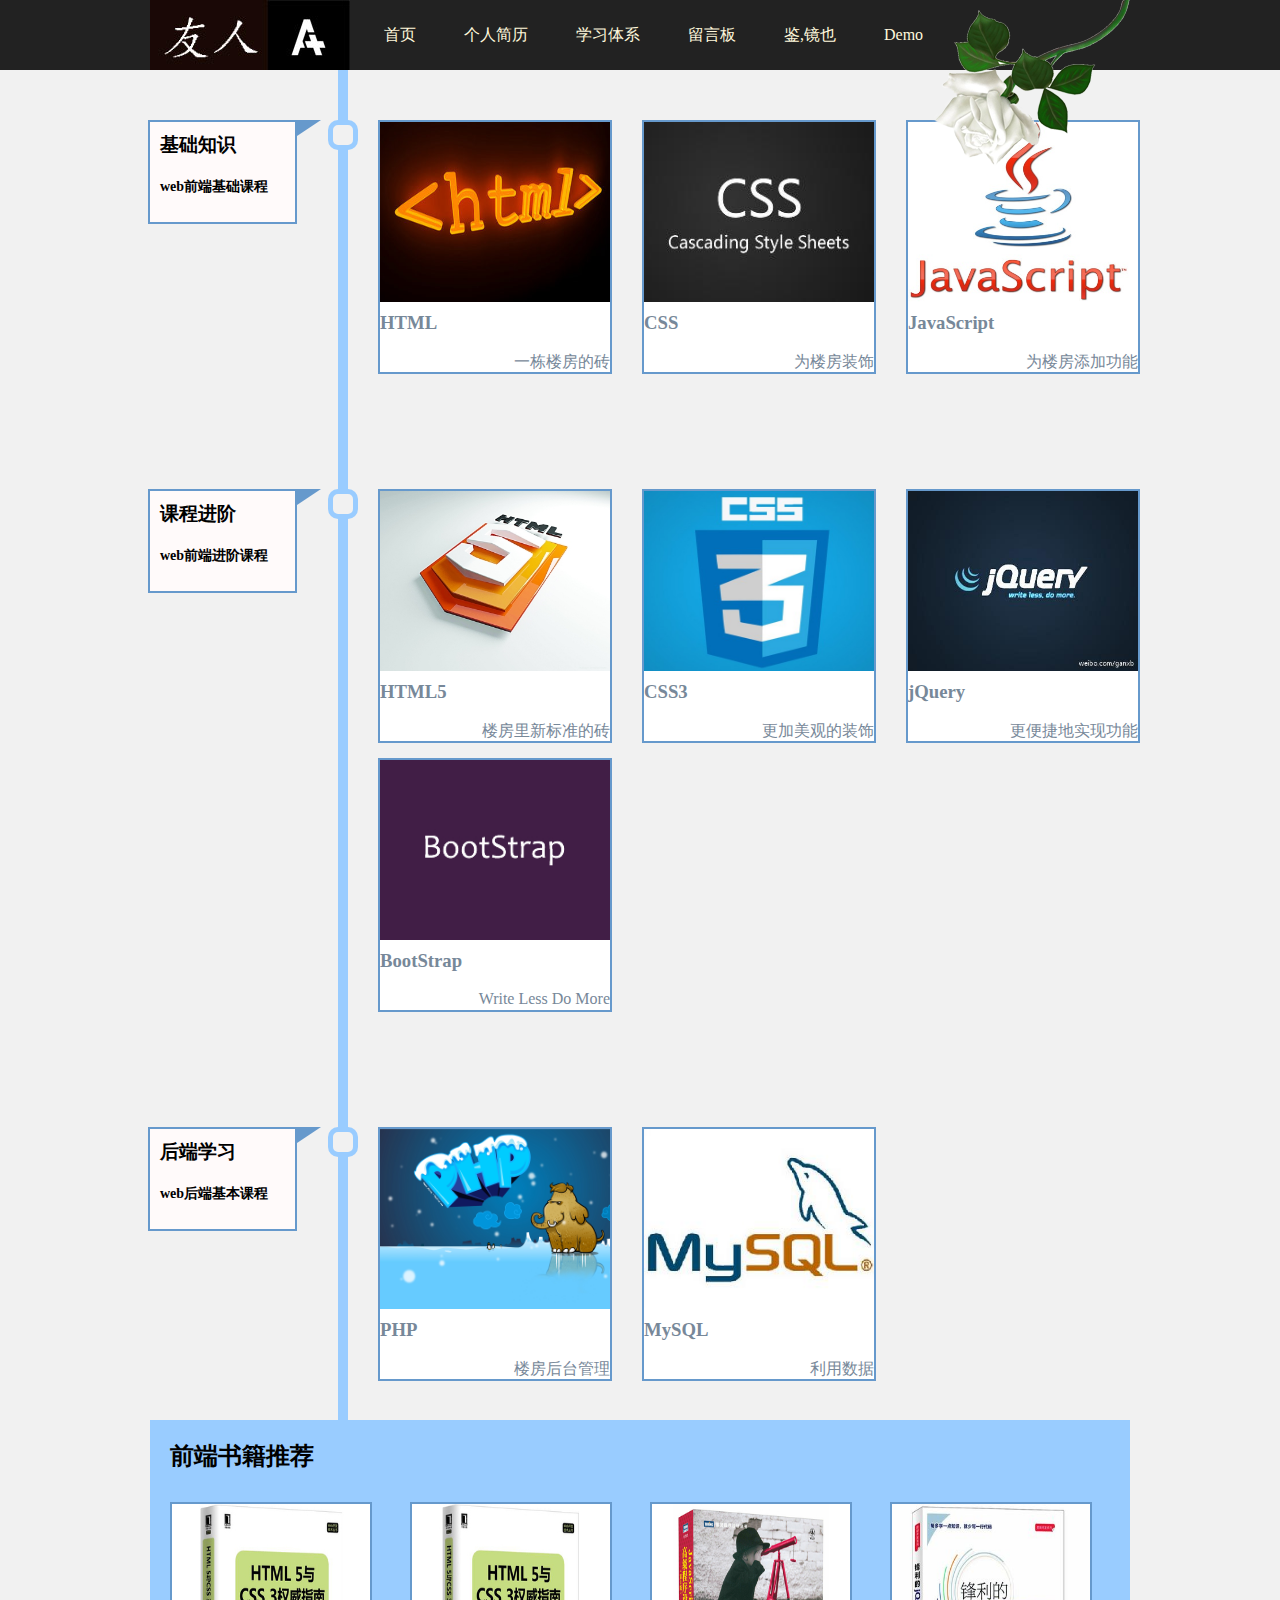
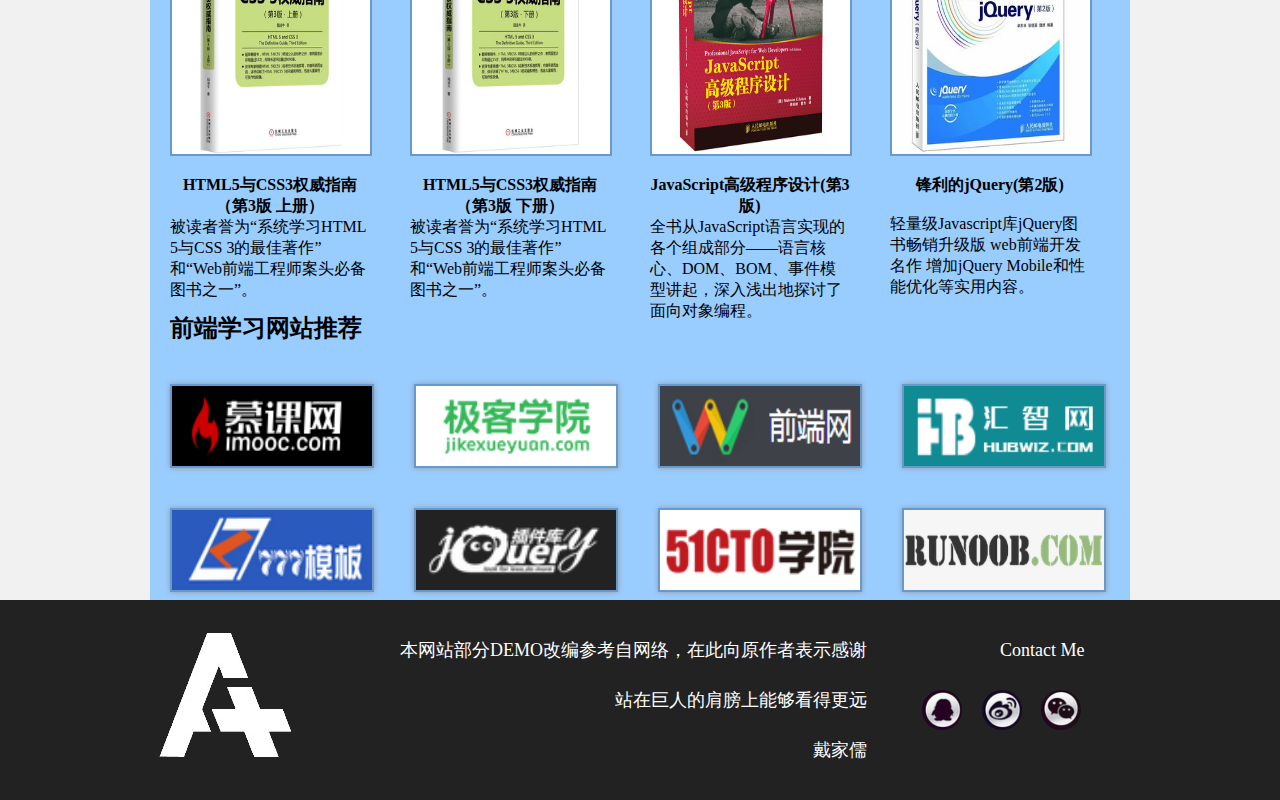
<file: sys/index.html>
﻿<!DOCTYPE html>
<html lang="en">
<head>
    <meta charset="UTF-8">
    <title>友人A--学习体系</title>
    <link rel="stylesheet" href="../index.css">
    <link rel="stylesheet" href="../css/footer.css">
    <link rel="stylesheet" href="../css/flower.css">
    <link rel="stylesheet" href="../css/turn-top.css">
    <link rel="stylesheet" href="index.css" type="text/css">

    <!--<link rel="stylesheet" href="sys/sys.css">-->
</head>
<body>
<!--导航-->
<div class="u_bar">
    <div class="u_bar_body">
        <div class="u_bar_body_logo">
            <a href="#"><img src="images/yourenA.jpg" alt="友人A"></a>
        </div>
        <div class="u_bar_body_nav" >
            <ul>
                <li class="active"><a href="../index.html">首页</a></li>
                <li ><a href="../person/person.html">个人简历</a></li>
                <li ><a href="../sys/index.html">学习体系</a></li>
                <li ><a href="../message/message.php">留言板</a></li>
                <li ><a href="../blog/blog.php">鉴,镜也</a></li>
                <li ><a href="../demo/demo.html">Demo</a></li>

            </ul>
        </div>
        <div class="flower"></div>
    </div>
</div>

    <div class="coursecontent">
        <div class="lessonlist">
            <div class="learn-lessonlist cf">
                <span class="stageicon"></span>
                <div class="stagebox">
                    <div  class="textcontent">
                        <h3>基础知识</h3>
                        <p>web前端基础课程</p>
                    </div>
                    <span class="jiantou"></span>
                </div>
                <div class="lessonbox">
                    <div class="mask-box"></div>
                    <a href="#">
                        <div class="lessonbox-img"><img src="sys/HTML.jpg" alt=""></div>
                        <h3>HTML</h3>
                        <div class="lessonbox-footer">
                            <span class="minandtime">一栋楼房的砖</span>
                        </div>
                    </a>
                </div>
                <div class="lessonbox">
                    <div class="mask-box"></div>
                    <a href="#">
                        <div class="lessonbox-img"><img src="sys/CSS.jpg" alt=""></div>
                        <h3>CSS</h3>
                        <div class="lessonbox-footer">
                            <span class="minandtime">为楼房装饰</span>
                        </div>
                    </a>
                </div>
                <div class="lessonbox">
                    <div class="mask-box"></div>
                    <a href="#">
                        <div class="lessonbox-img"><img src="sys/JS.gif" alt=""></div>
                        <h3>JavaScript</h3>
                        <div class="lessonbox-footer">
                            <span class="minandtime">为楼房添加功能</span>
                        </div>
                    </a>
                </div>

            </div>
        </div>
        <div class="lessonlist">
            <div class="learn-lessonlist cf">
                <span class="stageicon"></span>
                <div class="stagebox">
                    <div  class="textcontent">
                        <h3>课程进阶</h3>
                        <p>web前端进阶课程</p>
                    </div>
                    <span class="jiantou"></span>
                </div>
                <div class="lessonbox">
                    <div class="mask-box"></div>
                    <a href="#">
                        <div class="lessonbox-img"><img src="sys/HTML5.jpg" alt=""></div>
                        <h3>HTML5</h3>
                        <div class="lessonbox-footer">
                            <span class="minandtime">楼房里新标准的砖</span>
                        </div>
                    </a>
                </div>
                <div class="lessonbox">
                    <div class="mask-box"></div>
                    <a href="#">
                        <div class="lessonbox-img"><img src="sys/CSS3.jpg" alt=""></div>
                        <h3>CSS3</h3>
                        <div class="lessonbox-footer">
                            <span class="minandtime">更加美观的装饰</span>
                        </div>
                    </a>
                </div>
                <div class="lessonbox">
                    <div class="mask-box"></div>
                    <a href="#">
                        <div class="lessonbox-img"><img src="sys/JQuery.jpg" alt=""></div>
                        <h3>jQuery</h3>
                        <div class="lessonbox-footer">
                            <span class="minandtime">更便捷地实现功能</span>
                        </div>
                    </a>
                </div>
                <div class="lessonbox">
                    <div class="mask-box"></div>
                    <a href="#">
                        <div class="lessonbox-img"><img src="sys/BootStrap.jpg" alt=""></div>
                        <h3>BootStrap</h3>
                        <div class="lessonbox-footer">
                            <span class="minandtime">Write Less Do More</span>
                        </div>
                    </a>
                </div>

            </div>
        </div>
        <div class="lessonlist">
            <div class="learn-lessonlist cf">
                <span class="stageicon"></span>
                <div class="stagebox">
                    <div  class="textcontent">
                        <h3>后端学习</h3>
                        <p>web后端基本课程</p>
                    </div>
                    <span class="jiantou"></span>
                </div>
                <div class="lessonbox">
                    <div class="mask-box"></div>
                    <a href="#">
                        <div class="lessonbox-img"><img src="sys/PHP.jpg" alt=""></div>
                        <h3>PHP</h3>
                        <div class="lessonbox-footer">
                            <span class="minandtime">楼房后台管理</span>
                        </div>
                    </a>
                </div>
                <div class="lessonbox">
                    <div class="mask-box"></div>
                    <a href="#">
                        <div class="lessonbox-img"><img src="sys/MySQL.jpg" alt=""></div>
                        <h3>MySQL</h3>
                        <div class="lessonbox-footer">
                            <span class="minandtime">利用数据</span>
                        </div>
                    </a>
                </div>


            </div>
        </div>


        </div>

    <div class="book">
        <h2>前端书籍推荐</h2>
        <ul class="book-content">
            <li class="book-list">
                <img class="book-img" src="images/html1.jpg" alt="">
                <div class="book-mask">
                    <h4>HTML5与CSS3权威指南（第3版 上册）</h4>
                    <p>被读者誉为“系统学习HTML 5与CSS 3的最佳著作”和“Web前端工程师案头必备图书之一”。</p>
                </div>
            </li>
            <li class="book-list">
                <img class="book-img"  src="images/html2.jpg" alt="">
                <div class="book-mask">
                    <h4>HTML5与CSS3权威指南（第3版 下册）</h4>
                    <p>被读者誉为“系统学习HTML 5与CSS 3的最佳著作”和“Web前端工程师案头必备图书之一”。</p>
                </div>
            </li>
            <li class="book-list">
                <img class="book-img"  src="images/js.jpg" alt="">
                <div class="book-mask">
                    <h4>JavaScript高级程序设计(第3版)</h4>

                    <p>全书从JavaScript语言实现的各个组成部分——语言核心、DOM、BOM、事件模型讲起，深入浅出地探讨了面向对象编程。</p>
                </div>
            </li>
            <li class="book-list">
                <img class="book-img"  src="images/jq.jpg" alt="">
                <div class="book-mask">
                    <h4>锋利的jQuery(第2版)</h4>
                    <br>
                    <p>轻量级Javascript库jQuery图书畅销升级版 web前端开发名作 增加jQuery Mobile和性能优化等实用内容。 </p>
                </div>
            </li>
        </ul>
    </div>

    <div class="website">
        <h2>前端学习网站推荐</h2>
        <div class="website-content">
            <ul class="website-content">
                <li class="website-list">
                    <a href="">
                        <img src="images/muke.png" alt="">
                    </a>
                </li>
                <li class="website-list">
                    <a href="">
                        <img src="images/jike.png" alt="">
                    </a>
                </li>
                <li class="website-list">
                    <a href="">
                        <img src="images/qianduan.png" alt="">
                    </a>
                </li>
                <li class="website-list">
                    <a href="">
                        <img src="images/huizhi.png" alt="">
                    </a>
                </li>
                <li class="website-list">
                    <a href="">
                        <img src="images/777.png" alt="">
                    </a>
                </li>
                <li class="website-list">
                    <a href="">
                        <img src="images/jquery.png" alt="">
                    </a>
                </li>
                <li class="website-list">
                    <a href="">
                        <img src="images/51cto.png" alt="">
                    </a>
                </li>
                <li class="website-list">
                    <a href="">
                        <img src="images/runoob.png" alt="">
                    </a>
                </li>
            </ul>
        </div>
    </div>


    <!--脚部-->

    <div class="footer">
        <div class="content980">
            <span class="footer-left"><img src="../images/yourenA2.png" alt=""></span>
            <div class="footer-center">
                <p >本网站部分DEMO改编参考自网络，在此向原作者表示感谢</p>
                <p >站在巨人的肩膀上能够看得更远</p>
                <p>戴家儒</p>
            </div>
            <div class="footer-right">
                <p>Contact Me</p>
                    <span class="icon">
                    <a href=""><img src="../images/qq.png" alt=""></a>
                    <a href=""><img src="../images/wb.png" alt=""></a>
                    <a href=""><img src="../images/wx.png" alt=""></a>
                    </span>

            </div>
        </div>

    </div>
    <a href="javascript:;" class="btn" id="btn" title="回到顶部">
        <img src="images/turn-top.png" alt="">
        <span id="top-span">返回顶部</span>
    </a>



<script src="../js/turn-top.js"></script>
</body>
</html>
</file>
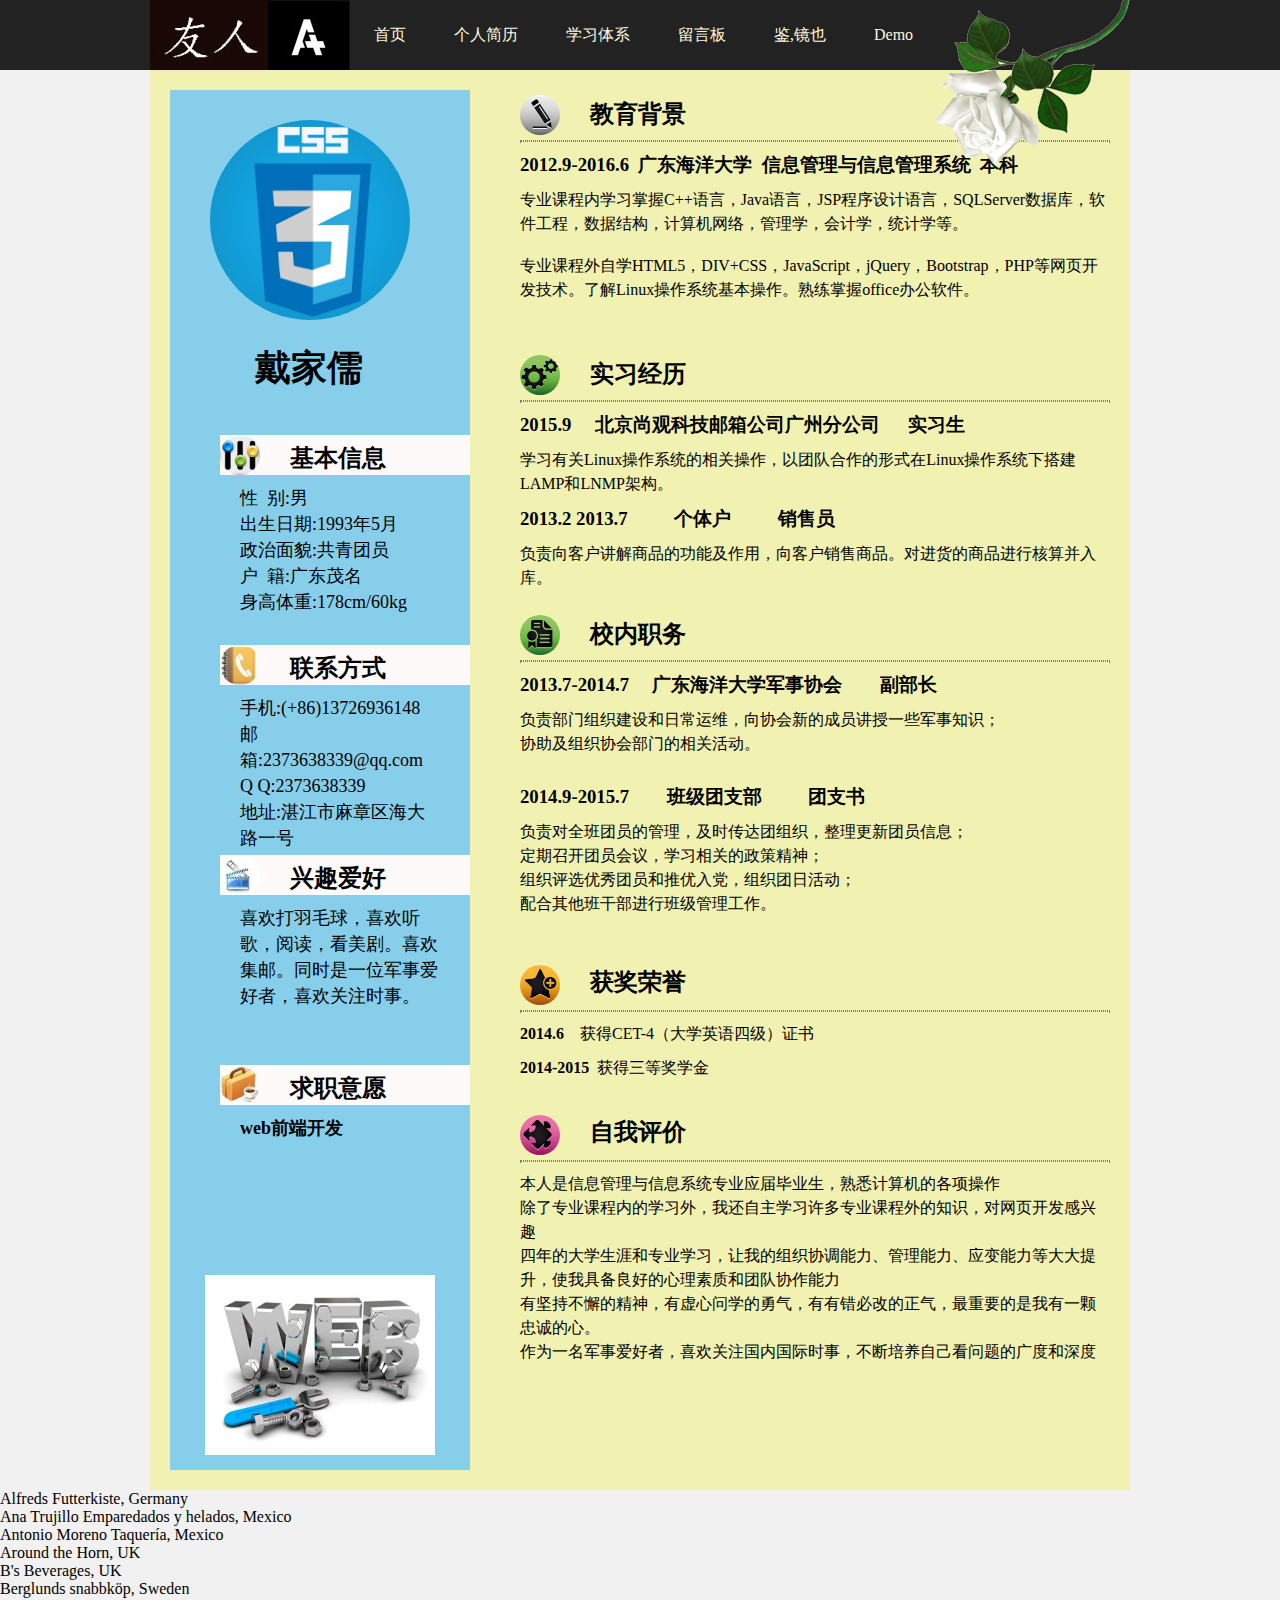
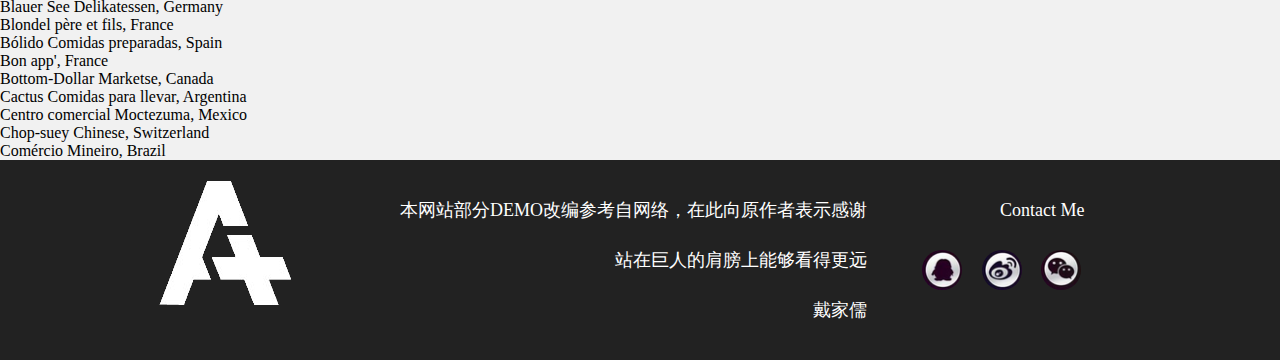
<file: person/person.html>
<!DOCTYPE html>
<html lang="en">
<head>
    <meta charset="UTF-8">
    <title>友人A--个人简历</title>
    <link rel="stylesheet" href="../index.css">
    <link rel="stylesheet" href="../css/footer.css">
    <link rel="stylesheet" href="../css/flower.css">
    <link rel="stylesheet" href="../css/turn-top.css">
    <link rel="stylesheet" href="person.css" type="text/css">
    <script src="../js/angular.min.js"></script>

</head>
<body>
<div class="u_bar">
    <div class="u_bar_body">
        <div class="u_bar_body_logo">
            <a href="#"><img src="../images/yourenA.jpg" alt="友人A"></a>
        </div>
        <div class="u_bar_body_nav" >
            <ul>
                <li class="active"><a href="../index.html">首页</a></li>
                <li ><a href="../person/person.html">个人简历</a></li>
                <li ><a href="../sys/index.html">学习体系</a></li>
                <li ><a href="../message/message.php">留言板</a></li>
                <li ><a href="../blog/blog.php">鉴,镜也</a></li>
                <li ><a href="../demo/demo.html">Demo</a></li>

            </ul>
        </div>
        <div class="flower"></div>
    </div>
</div>
    <div class="personbox">
        <div class="personbox-left">
            <div class="personimg">
                <img src="CSS3.jpg" alt="头像">
                <p>戴家儒</p>
            </div>
            <div class="personinfo">
                <div class="infoimg"><img src="1.png" alt=""><p>基本信息</p></div>
                <div class="infocontent">

                    <p>性&nbsp;&nbsp;别:男</p>
                    <p>出生日期:1993年5月</p>
                    <p>政治面貌:共青团员</p>
                    <p>户&nbsp;&nbsp;籍:广东茂名</p>
                    <p>身高体重:178cm/60kg</p>

                </div>
            </div>
            <div class="personinfo">
                <div class="infoimg"><img src="2.png" alt=""><p>联系方式</p></div>
                <div class="infocontent">

                    <p>手机:(+86)13726936148</p>
                    <p>邮箱:2373638339@qq.com</p>
                    <p>Q&nbsp;Q:2373638339</p>
                    <p>地址:湛江市麻章区海大路一号</p>
                </div>
            </div>
            <div class="personhobby">
                <div class="infoimg"><img src="3.png" alt=""><p>兴趣爱好</p></div>
                    <div class="infocontent">
                    <p>喜欢打羽毛球，喜欢听歌，阅读，看美剧。喜欢集邮。同时是一位军事爱好者，喜欢关注时事。</p>
                    </div>
            </div>
            <div class="personinfo">
                <div class="infoimg"><img src="4.png" alt=""><p>求职意愿</p></div>
                <div class="infocontent ">
                    <p><b>web前端开发</b></p>
                </div>
            </div>
            <div class="bottom">
                <img src="bottom.jpg" alt="">
            </div>
        </div>
        <div class="personbox-right">
            <div class="personstudy">
                <div class="right"><img src="5.png" alt=""><p>教育背景</p></div>
                <hr >
                <h3> 2012.9-2016.6&nbsp 广东海洋大学&nbsp 信息管理与信息管理系统&nbsp 本科</h3>
                <p>专业课程内学习掌握C++语言，Java语言，JSP程序设计语言，SQLServer数据库，软件工程，数据结构，计算机网络，管理学，会计学，统计学等。</p>
                <br>
                <p>专业课程外自学HTML5，DIV+CSS，JavaScript，jQuery，Bootstrap，PHP等网页开发技术。了解Linux操作系统基本操作。熟练掌握office办公软件。</p>
            </div>
            <div class="personstudy">
                <div class="right"><img src="6.png" alt=""><p>实习经历</p></div>
                <hr>
                <h3> 2015.9&nbsp;&nbsp;&nbsp;  &nbsp;北京尚观科技邮箱公司广州分公司&nbsp;&nbsp; &nbsp; &nbsp;实习生</h3>
                <p>学习有关Linux操作系统的相关操作，以团队合作的形式在Linux操作系统下搭建LAMP和LNMP架构。</p>
                <h3> 2013.2  2013.7&nbsp;&nbsp;&nbsp;  &nbsp;&nbsp;&nbsp;&nbsp;  &nbsp;个体户&nbsp;&nbsp;&nbsp;  &nbsp;&nbsp;&nbsp;&nbsp;  &nbsp;销售员</h3>
                <p>负责向客户讲解商品的功能及作用，向客户销售商品。对进货的商品进行核算并入库。</p>
            </div>
            <div class="personstudy2">
                <div class="right"><img src="7.png" alt=""><p>校内职务</p></div>
                <hr>
                <h3>2013.7-2014.7&nbsp;&nbsp;&nbsp;  &nbsp;广东海洋大学军事协会&nbsp;&nbsp; &nbsp;&nbsp; &nbsp; 副部长</h3>
                <p>负责部门组织建设和日常运维，向协会新的成员讲授一些军事知识；<br>
                    协助及组织协会部门的相关活动。</p>
                <br>
                <h3>2014.9-2015.7&nbsp;&nbsp;&nbsp;  &nbsp;&nbsp; &nbsp;班级团支部&nbsp;&nbsp;&nbsp;  &nbsp;&nbsp;&nbsp;&nbsp;  &nbsp;团支书</h3>
                <p>负责对全班团员的管理，及时传达团组织，整理更新团员信息；<br>
                    定期召开团员会议，学习相关的政策精神；<br>
                    组织评选优秀团员和推优入党，组织团日活动；<br>
                    配合其他班干部进行班级管理工作。
                </p>

            </div>
            <div class="personhonor">
                <div class="right"><img src="8.png" alt=""><p>获奖荣誉</p></div>
                <hr>
                <p><strong>2014.6</strong>&nbsp;&nbsp;&nbsp;&nbsp;获得CET-4（大学英语四级）证书 </p>
                <p><strong>2014-2015</strong>&nbsp;&nbsp;获得三等奖学金</p>

            </div>
            <div class="personstudy3">
                <div class="right"><img src="9.png" alt=""><p>自我评价</p></div>
                <hr>
                <p>本人是信息管理与信息系统专业应届毕业生，熟悉计算机的各项操作 <br>
                    除了专业课程内的学习外，我还自主学习许多专业课程外的知识，对网页开发感兴趣 <br>
                    四年的大学生涯和专业学习，让我的组织协调能力、管理能力、应变能力等大大提升，使我具备良好的心理素质和团队协作能力 <br>
                    有坚持不懈的精神，有虚心问学的勇气，有有错必改的正气，最重要的是我有一颗忠诚的心。<br>
                    作为一名军事爱好者，喜欢关注国内国际时事，不断培养自己看问题的广度和深度
                </p>

            </div>
        </div>
        
    </div>
<!--angular数据绑定成绩-->
    <div ng-app="myApp" ng-controller="customersCtrl">

        <ul>
            <li ng-repeat="x in names">
                {{ x.Name + ', ' + x.Country }}
            </li>
        </ul>

    </div>



<!--脚部-->

<div class="footer">
    <div class="content980">
        <span class="footer-left"><img src="../images/yourenA2.png" alt=""></span>
        <div class="footer-center">
            <p >本网站部分DEMO改编参考自网络，在此向原作者表示感谢</p>
            <p >站在巨人的肩膀上能够看得更远</p>
            <p>戴家儒</p>
        </div>
        <div class="footer-right">
            <p>Contact Me</p>
        <span class="icon">
            <a href=""><img src="../images/qq.png" alt=""></a>
            <a href=""><img src="../images/wb.png" alt=""></a>
            <a href=""><img src="../images/wx.png" alt=""></a>
        </span>

        </div>
    </div>

</div>
    <script>
        var app = angular.module('myApp', []);
        app.controller('customersCtrl', function($scope, $http) {
            $http.get("https://yourena.github.io/person/person.php")
                    .success(function(response) {$scope.names = response.records;});
        });
    </script>

    <a href="javascript:;" class="btn" id="btn" title="回到顶部">
        <img src="turn-top.png" alt="">
        <span id="top-span">返回顶部</span>
    </a>


<script src="../js/turn-top.js"></script>
</body>
</html>
</file>
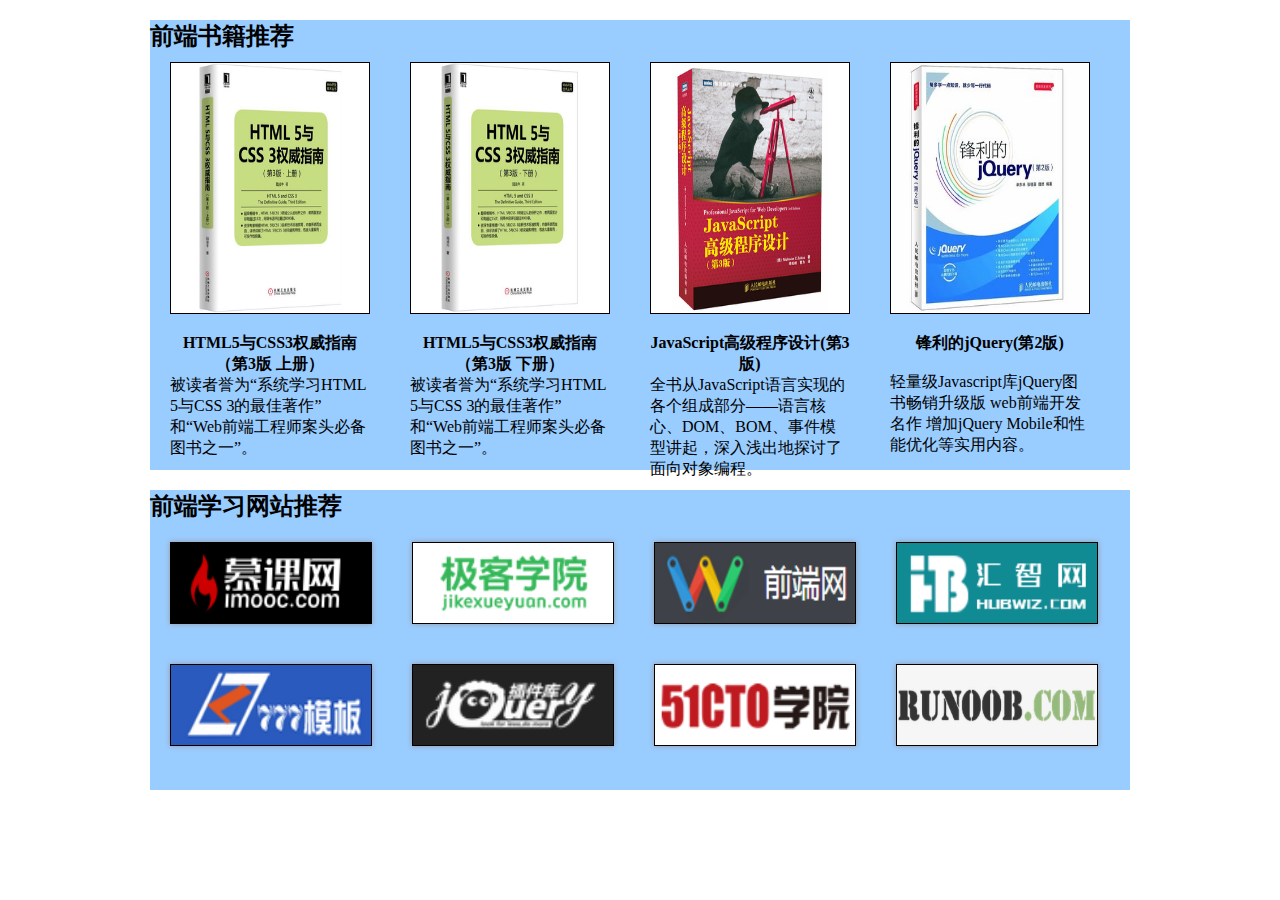
<file: sys/book.html>
<!DOCTYPE html>
<html lang="en">
<head>
    <meta charset="UTF-8">
    <title>Title</title>
    <link rel="stylesheet" href="book.css" type="text/css">
</head>
<body>
    <div class="book">
        <h2>前端书籍推荐</h2>
        <ul class="book-content">
            <li class="book-list">
                <img src="images/html1.jpg" alt="">
                <div class="book-mask">
                    <h4>HTML5与CSS3权威指南（第3版 上册）</h4>
                    <p>被读者誉为“系统学习HTML 5与CSS 3的最佳著作”和“Web前端工程师案头必备图书之一”。</p>
                </div>
            </li>
            <li class="book-list">
                <img src="images/html2.jpg" alt="">
                <div class="book-mask">
                    <h4>HTML5与CSS3权威指南（第3版 下册）</h4>
                    <p>被读者誉为“系统学习HTML 5与CSS 3的最佳著作”和“Web前端工程师案头必备图书之一”。</p>
                </div>
            </li>
            <li class="book-list">
                <img src="images/js.jpg" alt="">
                <div class="book-mask">
                    <h4>JavaScript高级程序设计(第3版)</h4>

                    <p>全书从JavaScript语言实现的各个组成部分——语言核心、DOM、BOM、事件模型讲起，深入浅出地探讨了面向对象编程。</p>
                </div>
            </li>
            <li class="book-list">
                <img src="images/jq.jpg" alt="">
                <div class="book-mask">
                    <h4>锋利的jQuery(第2版)</h4>
                    <br>
                    <p>轻量级Javascript库jQuery图书畅销升级版 web前端开发名作 增加jQuery Mobile和性能优化等实用内容。 </p>
                </div>
            </li>
        </ul>
    </div>

<div class="website">
    <h2>前端学习网站推荐</h2>
    <div class="website-content">
        <ul class="website-content">
            <li class="website-list">
                <a href="">
                    <img src="images/muke.png" alt="">
                </a>
            </li>
            <li class="website-list">
                <a href="">
                    <img src="images/jike.png" alt="">
                </a>
            </li>
            <li class="website-list">
                <a href="">
                    <img src="images/qianduan.png" alt="">
                </a>
            </li>
            <li class="website-list">
                <a href="">
                    <img src="images/huizhi.png" alt="">
                </a>
            </li>
            <li class="website-list">
                <a href="">
                    <img src="images/777.png" alt="">
                </a>
            </li>
            <li class="website-list">
                <a href="">
                    <img src="images/jquery.png" alt="">
                </a>
            </li>
            <li class="website-list">
                <a href="">
                    <img src="images/51cto.png" alt="">
                </a>
            </li>
            <li class="website-list">
                <a href="">
                    <img src="images/runoob.png" alt="">
                </a>
            </li>
        </ul>
    </div>
</div>
</body>
</html>
</file>
<file: index.css>
*{
    margin: 0;
    padding: 0;

    border:0;
    list-style: none;
}
.content980{
    width: 980px;
    height: 100%;
    margin: 0 auto;
    position: relative;
}
/*导航*/
a{
    text-decoration: none;
}
.u_bar{
    background-color: #222222;
}

.u_bar_body{
    width: 980px;
    height: 70px;
    margin: 0 auto;
    position: relative;
}

.u_bar_body_logo{
    width: 200px;
    height: 70px;
    overflow: hidden;
    float: left;


}
.u_bar_body_logo a{
    display: inline-block;
    width: 100%;
    height: 100%;
}

.u_bar_body_nav{
    float: left;
    height: 70px;

}

.u_bar_body_nav li{
    height: 70px;
    float: left;
}

.u_bar_body_nav li *{
    font-size: 16px;
    line-height: 20px;
    color: cornsilk;
    display: inline-block;
}

.u_bar_body_nav li a{
    height: 22px;
    line-height: 22px;
    padding:24px 24px;
}


.u_bar_body_nav li a:hover{
    background: #333;
}
</file>
<file: css/footer.css>
.footer{
    width: 100%;
    height: 200px;
    background: #222;
    position: relative;
}
.footer-left{
}
.footer .footer-center{
    position: absolute;
    left: 250px;
    top: 25px;
    color: #FFFFFF;
    font-size: 18px;
    text-align: right;
    line-height: 50px;
}
.footer .footer-right{
    position: absolute;
    left: 850px;
    top: 40px;
    color: #fff;
    font-size: 18px;
}
.footer .footer-right .icon{
    position: absolute;
    left: -93px;
    top: 50px;
}
.footer .footer-right img{
    margin-left: 15px;
    width: 40px;
    height: 40px;
    border-radius: 20px;
}
.footer .footer-right img:hover{
    transform: scale(1.5);
}
</file>
<file: css/flower.css>
.flower{
    position: absolute;
    top: -28px;
    right: 0;
    background: url("../images/flower.png") no-repeat;
    width: 200px;
    height: 200px;
    -webkit-background-size:100%;
    background-size:100%;
    -webkit-transform: rotate(180deg);
    -moz-transform: rotate(180deg);
    -ms-transform: rotate(180deg);
    -o-transform: rotate(180deg);
    transform: rotate(180deg);
    z-index: 10000;
}
</file>
<file: css/turn-top.css>
.btn{
    color: snow;
    width: 40px;
    height: 80px;
    position: fixed;
    bottom: 30px;
    left: 50%;
    margin-left: 490px;
    display: none;
}
.btn img{
    width: 40px;
    height: 40px;
}
.btn span{
    display: none;
    margin-left: 5px;

}
.btn:hover{
    background-color:rgb(185,185,185);
}
</file>
<file: sys/index.css>
body {
    background: #f1f1f1;
}

.u_bar{
    background-color: #222222;
}

.u_bar_body{
    width: 980px;
    height: 70px;
    margin: 0 auto;
}

 .u_bar_body_logo{
    width: 200px;
    height: 70px;
    overflow: hidden;
    float: left;

    margin-right: 10px;

}
 .u_bar_body_logo a{
    display: inline-block;
    width: 100%;
    height: 100%;
}

 .u_bar_body_nav{
     float: left;
     height: 70px;

 }

 .u_bar_body_nav li{
     height: 70px;
     float: left;
 }

 .u_bar_body_nav li *{
     font-size: 16px;
     line-height: 20px;
     color: cornsilk;
     display: inline-block;
 }

 .u_bar_body_nav li a{
     height: 22px;
     line-height: 22px;
     padding:24px 24px;
 }


.u_bar_body_nav li a:hover{
    background: #333;
}


a {
    text-decoration: none;
    color: lightslategray;
}

.coursecontent{
    width: 1000px;
    height: 1350px;
    margin: 0 auto;
}

.coursecontent .lessonlist{
    width: 792px;
    padding: 50px 0 50px 0;
    float: right;
    border-left: 10px solid #99CCFF;
}



.learn-lessonlist{
    margin-bottom: 20px;
    position: relative;
}

.stageicon{
    position: absolute;
    left: -20px;
    top: 0;
    width: 20px;
    height: 20px;
    border-radius: 10px;
    display: block;
    border: 5px solid #99CCFF;
    background: #f1f1f1;
}

.stagebox{
    position: absolute;
    left: -200px;
    top: 0;
    width: 125px;
    height: 80px;
    padding: 10px;
    background: snow;
    border:2px solid #6699CC;
}

.textcontent p{
    margin-top: 20px;
    font-size: 14px;
    font-weight: 800;
}
.jiantou{
    background-color: #f1f1f1;
    position: absolute;
    top:-2px;
    right:-26px;
    display: block;
    width: 0;
    height: 0;
    border-width: 8px 12px;
    border-style: solid;
    border-color: #6699CC #f1f1f1 #f1f1f1 #6699CC;
}

.lessonbox{
    float: left;
    margin-left: 30px;
    margin-bottom: 15px;
    width: 230px;
    height: 250px;
    overflow: hidden;
    background: #fff;
    position: relative;
    cursor: pointer;
    border:2px solid #6699CC;
}

.mask-box{
    position: absolute;
    width: 230px;
    height: 250px;
    background-color: rgba(23,133,133,0.4);
    transform: rotate(90deg);
    transform-origin: right bottom;
    transition: transform 0.9s;
}

.lessonbox:hover .mask-box{
    transform: rotate(0deg);
}

.lessonbox-img{
    overflow:  hidden;
    width: 100%;
    height: 180px;
    margin-bottom: 10px;
}

.lessonbox-img img{
    display: block;
    width: 100%;
    height: 180px;

}

.lessonbox-footer{
    float: right;
    margin-top: 18px;
}

.book{
    width: 980px;
    margin: 0px auto;
    background-color: #99CCFF;
    height: 450px;
}
.book h2{
    padding: 20px;
}
ul{
    list-style: none;

}
.book-list{
    float: left;
    width:200px ;
    height: 400px;
//background: springgreen;
    margin: 10px 20px;
    position: relative;
}
.book-img{
    border:2px solid #6699CC;
    width: 198px;
    height: 250px;
}
.book-list .book-mask{
    margin-top: 15px;
    width: 100%;
}
.book-list .book-mask h4{
    text-align: center;
}

.website{
    width: 980px;
    height: 330px;
    background: #99CCFF;
    margin: 0 auto;
}
.website h2{
    padding: 20px;
}
.website .website-list{
    float: left;
    background: palevioletred;
    width: 200px;
    height: 80px;
    margin: 20px 20px;
    position: relative;
    transition: transform 0.3s linear;
    box-shadow: 0 0 5px #999;
    border:2px solid #6699CC;
}
.website .website-list:hover{
    transform: scale(1.2) rotate(360deg);
}
.website .website-list img{
    width: 100%;
    height: 100%;
}
</file>
<file: person/person.css>
﻿
body{
    background: #f1f1f1;
}
.personbox{
    margin: 0 auto;
    width: 980px;
    height: 1420px;
    background: #f1f1b1;
    position: relative;
}

.personbox-left{
    position: absolute;
    margin-left: 20px;
    margin-top: 20px;
    background-color:skyblue;
    width: 300px;
    height: 1380px;
}

.personimg{
    margin: 15px 25px;
    width: 230px;
    height: 300px;
    //background: yellowgreen;
}

.personimg img{
    margin: 15px 15px;
    width: 200px;
    height: 200px;
    border-radius: 100px;
}

.personimg p{
    font-size: 36px;
    font-family:宋体;
    padding-left: 60px;
    padding-top: 5px;
    font-weight: 800;
}

.personinfo{
    margin: 30px 50px;
    //background: olive;
    width: 230px;
    height: 180px;
}

 .infoimg{
    width:250px ;
    height: 40px;
   background: snow;
     position: relative;
}

 .infoimg img{
     position: absolute;
     margin-top: 0px;
     width: 40px;
     height: 40px;
     border-radius: 20px;

}
.infoimg p{
    position: absolute;
    display: inline-block;
    margin-left: 70px;
    margin-top: 7px; ;
    font-size: 24px;
    font-weight: 700;
}
 .infocontent{
    margin-top: 10px;
    margin-left: 20px;
    width: 198px;
    //background: darkorange;
}
 .infocontent p{
    font-size: 18px;
    line-height: 26px;
    font-weight: 400;
}
.personhobby{
    margin: 15px 50px;
    //background: olive;
    width: 230px;
    height: 180px;

}

.bottom{
    margin-left: 35px;
    width: 230px;
    height: 180px;
}
.bottom img{
    width: 100%;
    height: 100%;
}

.personbox-right{
    float: right;
    margin-right: 20px;
    margin-top: 20px;
    //background-color:rosybrown;
    width: 590px;
    height: 1460px;
}

hr{
    border: 1px dotted slategrey
}
.personstudy{
    width: 590px;
    //background: rosybrown;
    height: 250px;
    margin-bottom: 10px;

}
.right{
    width:230px ;
    height: 50px;
    //background: salmon;
    position: relative;
}

.right img{
    position: absolute;
    margin-top: 5px;
    width: 40px;
    height: 40px;
    border-radius: 20px;

}
.right p{
    position: absolute;
    display: inline-block;
    margin-left: 70px;
    margin-top: 12px; ;
    font-size: 24px;
    font-weight: 700;
}

.personstudy h3{
    margin-top: 10px;
    margin-bottom: 10px;
}

.personstudy p{
    line-height: 24px;
}

.personstudy2{
    width: 590px;
    //background: rosybrown;
    height: 300px;
    margin-bottom: 50px;
}
.personstudy2 h3{
    margin-top: 10px;
    margin-bottom: 10px;
}

.personstudy2 p{
    line-height: 24px;
}


.personhonor{
    width: 590px;
    //background: rosybrown;
    height: 100px;
    margin-bottom: 50px;
}
.personhonor p{
    margin-top: 10px;
    margin-bottom: 10px;
    line-height: 24px;
}

.personstudy3{
    width: 590px;
//background: rosybrown;
    height: 300px;
    margin-bottom: 50px;
}

.personstudy3 p{
    margin-top: 10px;
    margin-bottom: 10px;
    line-height: 24px;
}
</file>
<file: sys/book.css>
*{
    margin: 0;
    padding: 0;
}
.book{
    width: 980px;
    margin: 20px auto;
    background-color: #99CCFF;
    height: 450px;
}
ul{
    list-style: none;

}
.book-list{
    float: left;
    width:200px ;
    height: 400px;
    //background: springgreen;
    margin: 10px 20px;
    position: relative;
}
.book-list img{
    border: 1px solid black;
    width: 198px;
    height: 250px;
}
.book-list .book-mask{
    margin-top: 15px;
    width: 100%;
}
.book-list .book-mask h4{
    text-align: center;
}

.website{
    width: 980px;
    height: 300px;
    background: #99CCFF;
    margin: 0 auto;
}
.website .website-list{
    float: left;
    background: palevioletred;
    width: 200px;
    height: 80px;
    margin: 20px 20px;
    position: relative;
    transition: transform 0.3s linear;
    box-shadow: 0 0 5px #999;
    border: 1px solid black;
}
.website .website-list:hover{
    transform: scale(1.2) rotate(360deg);
}
.website .website-list img{
    width: 100%;
    height: 100%;
}
</file>
